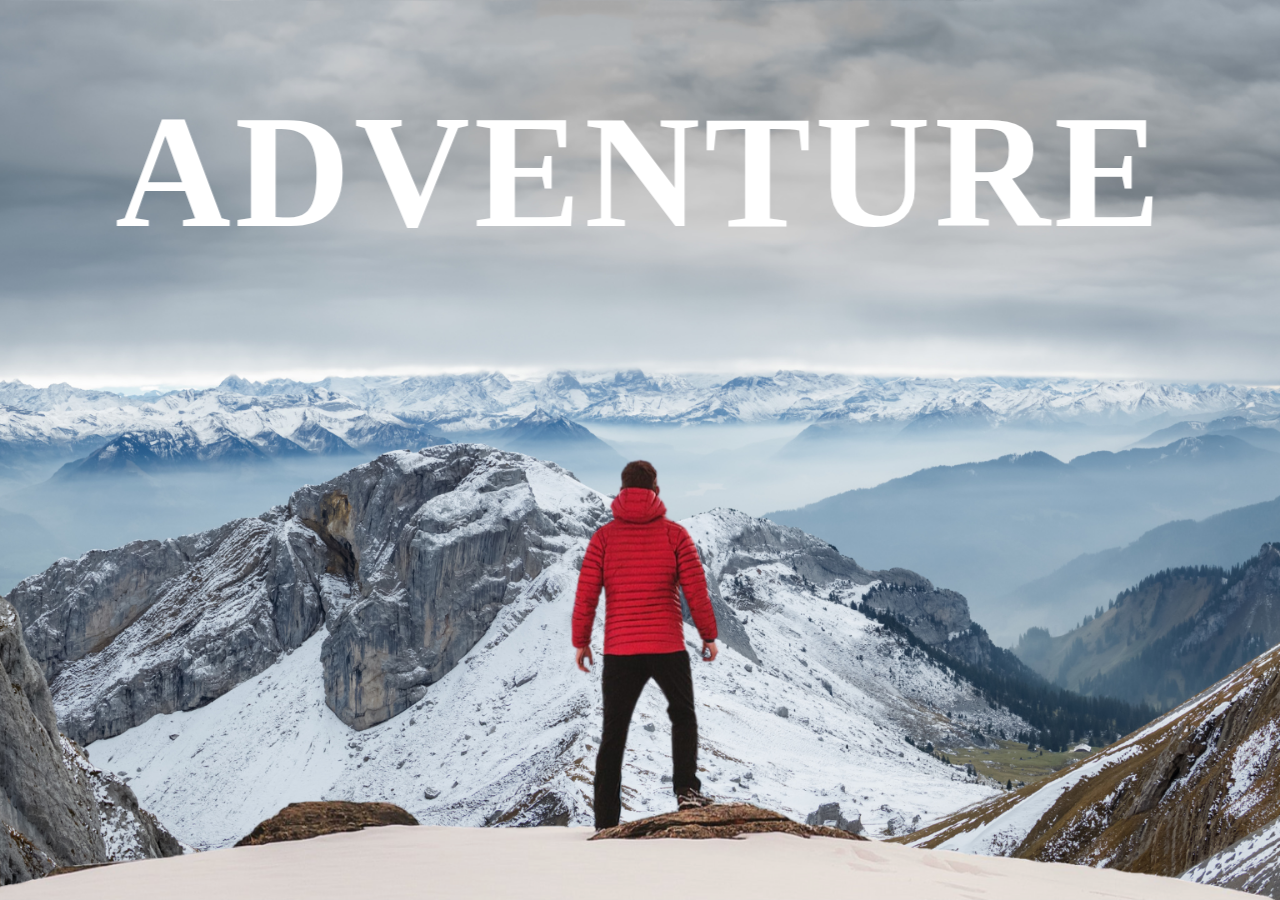
<file: index.html>
<!DOCTYPE html>
<html lang="en">
<head>
    <meta charset="UTF-8">
    <meta name="viewport" content="width=device-width, initial-scale=1.0">
    <title>Parallax</title>
    <link rel="stylesheet" href="style.css">
</head>
<body>

    <div id="wrapper">

        <div class="container">

            <img src="background.png" class="background">
            <img src="foreground.png" class="foreground">
            <h1>ADVENTURE</h1>

        </div>


        <section>
            <h2 class="secHeading"> Adventure Time</h2>

            <p class="text">
            Lorem ipsum dolor sit amet, consectetur adipisicing elit. Libero repudiandae ipsum quae fugit molestiae tempora? Earum, magni voluptate! Maiores, at distinctio! Excepturi eaque quam aliquam facere explicabo repellendus ab eveniet?
            <br> <br>
            Lorem ipsum dolor sit amet consectetur adipisicing elit. Sint iusto culpa, aut maxime laudantium ratione porro molestias inventore eveniet id, similique perspiciatis quis vero unde saepe mollitia ipsa deserunt explicabo.
            </p>
        

        <div class="bg bg1"> 
            <h2 class="desc">BIKING</h2>
         </div>

        <p class="text">
        Lorem ipsum dolor sit amet, consectetur adipisicing elit. Libero repudiandae ipsum quae fugit molestiae tempora? Earum, magni voluptate! Maiores, at distinctio! Excepturi eaque quam aliquam facere explicabo repellendus ab eveniet?
        <br> <br>
        Lorem ipsum dolor sit amet consectetur adipisicing elit. Sint iusto culpa, aut maxime laudantium ratione porro molestias inventore eveniet id, similique perspiciatis quis vero unde saepe mollitia ipsa deserunt explicabo.
        </p>

        <div class="bg bg2"> 
            <h2 class="desc">paragliding</h2>
         </div>

        <p class="text">
        Lorem ipsum dolor sit amet, consectetur adipisicing elit. Libero repudiandae ipsum quae fugit molestiae tempora? Earum, magni voluptate! Maiores, at distinctio! Excepturi eaque quam aliquam facere explicabo repellendus ab eveniet?
        <br> <br>
        Lorem ipsum dolor sit amet consectetur adipisicing elit. Sint iusto culpa, aut maxime laudantium ratione porro molestias inventore eveniet id, similique perspiciatis quis vero unde saepe mollitia ipsa deserunt explicabo.
        </p>


        <div class="bg bg3"> 
            <h2 class="desc">swiming</h2>
          </div>

        <p class="text">
        Lorem ipsum dolor sit amet, consectetur adipisicing elit. Libero repudiandae ipsum quae fugit molestiae tempora? Earum, magni voluptate! Maiores, at distinctio! Excepturi eaque quam aliquam facere explicabo repellendus ab eveniet?
        <br> <br>
        Lorem ipsum dolor sit amet consectetur adipisicing elit. Sint iusto culpa, aut maxime laudantium ratione porro molestias inventore eveniet id, similique perspiciatis quis vero unde saepe mollitia ipsa deserunt explicabo.
        </p>

    </section>



    

    
</body>
</html>
</file>
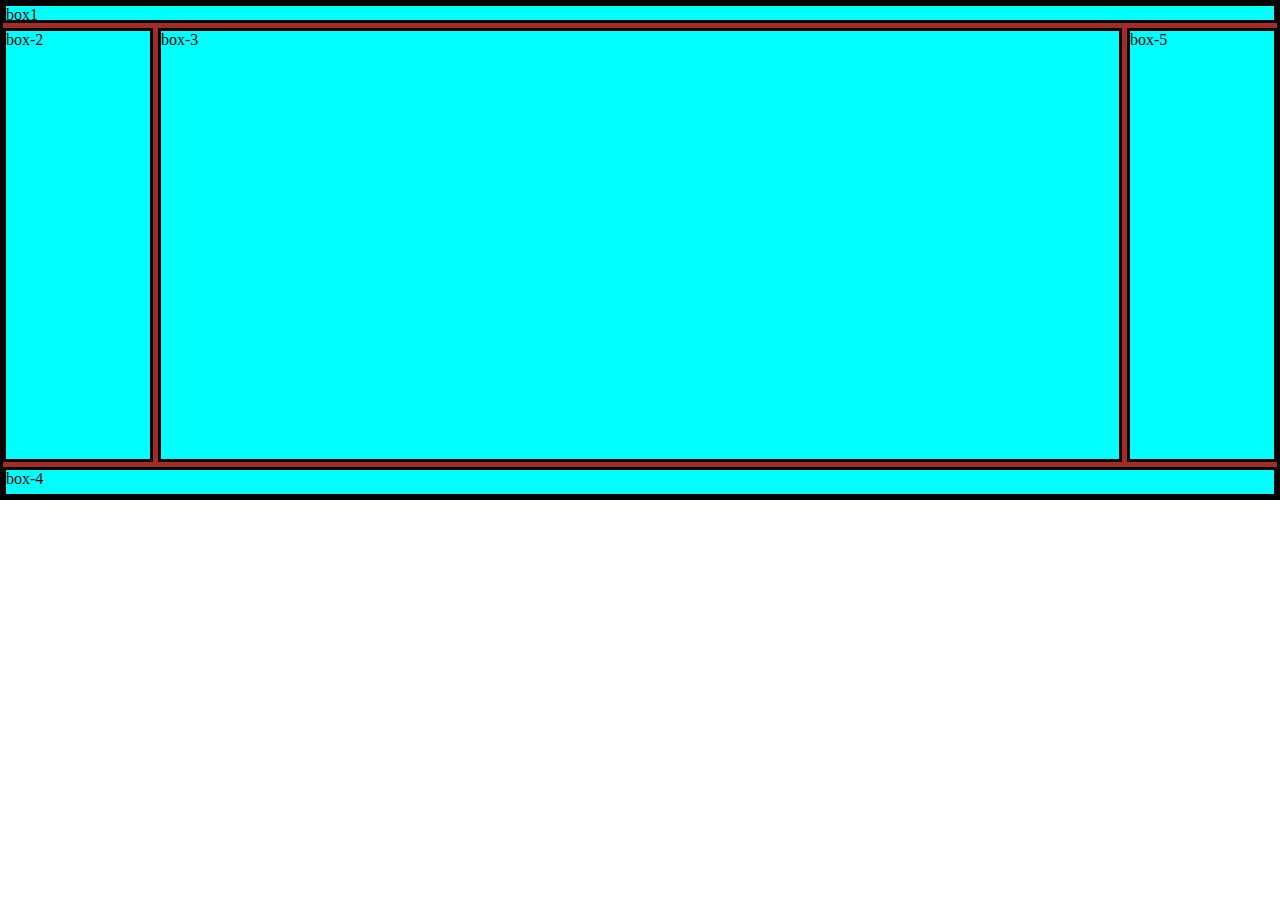
<file: GRID/index.html>
<!DOCTYPE html>
<html lang="en">
<head>
    <meta charset="UTF-8">
    <meta name="viewport" content="width=device-width, initial-scale=1.0">
    <title>CSS GRID</title>
    <link rel="stylesheet" href="style.css">
</head>
<body>

    <div class="container">

        <div class="box" id="box1">box1 </div>
        <div class="box">box-2 </div>
        <div class="box" id="box3">box-3 </div>
        <div class="box" id="box5">box-5 </div>
        <div class="box" id="box4">box-4 </div>
        
       
    </div>
    
</body>
</html>
</file>
<file: style.css>
* {
    margin: 0;
    padding: 0;
    box-sizing: border-box;
}


#wrapper{
    height: 100vh;
    overflow-x:hidden;
    overflow-y: auto;
    perspective: 10px;
}

.container{

    position: relative;
    display: flex;
    justify-content: center;
    align-items: center;
    height: 100%;

    transform-style: preserve-3d;
    z-index: -1;


}

.background{
    transform: translateZ(-40px) scale(5);
}

.foreground{
    transform:translateZ(-20px) scale(3);
}

.background, .foreground {
    position: absolute;
    height: 100%;
    width: 100%;
    z-index: -1;
    object-fit: cover;
   
}


h1{
    position: absolute;
    top: 5rem;
    left: 50%;
    transform: translateX(-50%);
    font-size: 10rem;
    letter-spacing: 4px;
    color: white;
    text-shadow: 0,0,10px rgba(0, 0, 0, 0.3);

}

section{
    background-color: rgb(45,45,45);
    color: white;
    padding: 5rem 0;
}

.secHeading{
    font-size: 5rem;
    padding: 0 10rem;
}

.text{
    font-size: 1.5rem;
    padding: 0 10rem;
    margin: 5rem 0;
}



.bg{
    position: relative;
    width: 100%;
    background-attachment:fixed;
    background-size: cover;
    background-position: center;
    
    height: 500px;

}

.desc{

    position: absolute;
    background-color:white;
    padding: 0.5rem 2.5rem;
    
    top: 50%;
    left: 50%;
    transform: translateX(-50%) translateX(-50%);
    color: black;
    font-size: 3.5rem;
    font-weight: 600; 
}

.bg1{
    background-image:url(ride.jpg)
    
}

.bg2{
    background-image:url(paragliding.jpeg)
}

.bg3{
    background-image:url(swim.jpg)
    

}
</file>
<file: GRID/style.css>
*{
    margin: 0;
    padding: 0;
    box-sizing: border-box;
}


.container{
    background-color: brown;
    height: 500px;
    border: 3px solid black;
    display: grid;
    grid-template-columns: 150px 1fr 1fr 150px ;
    grid-template-rows: 20px 1fr  30px;
    gap: 5px;
     
}

.box{
    background-color: aqua;

    border: 3px solid black;
    /* width: 80px; */ 
    /* height: 20px */
}

#box3{
    grid-column-start: 2;
    grid-column-end: 4;
}

#box1 , #box4{
    grid-column-start: 1;
    grid-column-end:5;
}
/* 
#box-12{
    grid-column-start: 1;
    grid-column-end: 3;
} */
</file>
